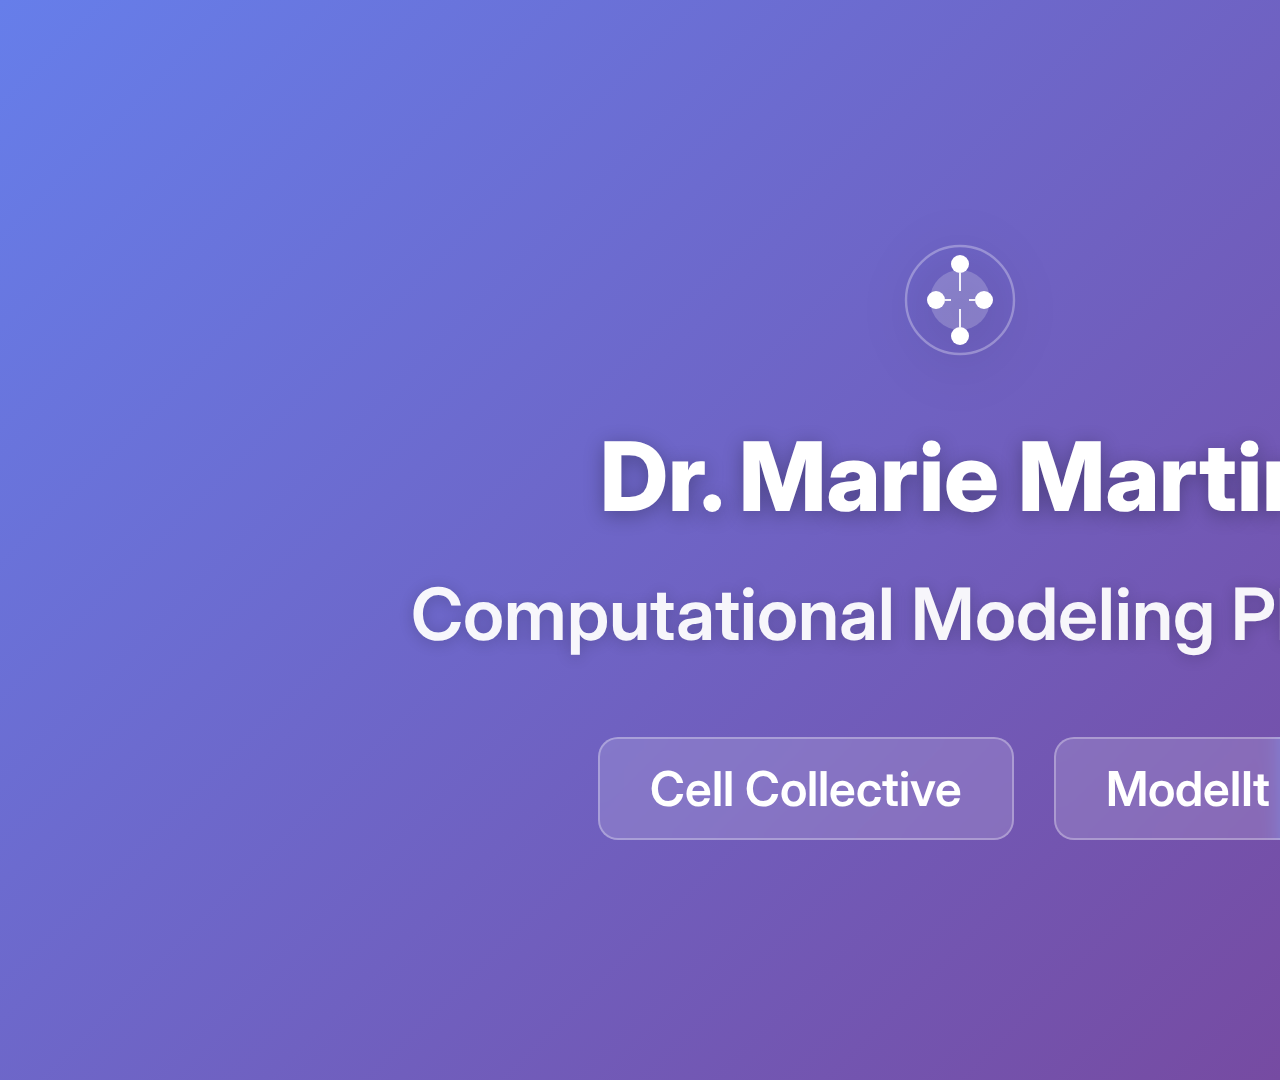
<file: coverslide1.html>
<!DOCTYPE html>
<html lang="en">
<head>
    <meta charset="UTF-8">
    <meta name="viewport" content="width=device-width, initial-scale=1.0">
    <title>Dr. Marie Martin - Computational Modeling Platform</title>
    <style>
        @import url('https://fonts.googleapis.com/css2?family=Inter:wght@400;600;800&display=swap');

        * {
            margin: 0;
            padding: 0;
            box-sizing: border-box;
        }

        body {
            font-family: 'Inter', sans-serif;
            width: 1920px;
            height: 1080px;
            background: linear-gradient(135deg, #667eea 0%, #764ba2 100%);
            display: flex;
            align-items: center;
            justify-content: center;
            overflow: hidden;
        }

        .container {
            text-align: center;
            color: white;
            padding: 60px;
            max-width: 1400px;
        }

        .logo {
            margin-bottom: 60px;
            animation: fadeInDown 0.8s ease-out;
        }

        .logo svg {
            width: 120px;
            height: 120px;
            filter: drop-shadow(0 10px 30px rgba(0, 0, 0, 0.3));
        }

        h1 {
            font-size: 96px;
            font-weight: 800;
            margin-bottom: 40px;
            line-height: 1.1;
            text-shadow: 0 4px 20px rgba(0, 0, 0, 0.3);
            animation: fadeInUp 0.8s ease-out 0.2s both;
        }

        .subtitle {
            font-size: 72px;
            font-weight: 600;
            color: rgba(255, 255, 255, 0.95);
            margin-bottom: 80px;
            text-shadow: 0 2px 15px rgba(0, 0, 0, 0.2);
            animation: fadeInUp 0.8s ease-out 0.4s both;
        }

        .brand-line {
            display: flex;
            align-items: center;
            justify-content: center;
            gap: 40px;
            font-size: 48px;
            font-weight: 600;
            animation: fadeIn 0.8s ease-out 0.6s both;
        }

        .brand-item {
            background: rgba(255, 255, 255, 0.15);
            backdrop-filter: blur(10px);
            padding: 20px 50px;
            border-radius: 20px;
            border: 2px solid rgba(255, 255, 255, 0.3);
        }

        @keyframes fadeInDown {
            from {
                opacity: 0;
                transform: translateY(-30px);
            }
            to {
                opacity: 1;
                transform: translateY(0);
            }
        }

        @keyframes fadeInUp {
            from {
                opacity: 0;
                transform: translateY(30px);
            }
            to {
                opacity: 1;
                transform: translateY(0);
            }
        }

        @keyframes fadeIn {
            from {
                opacity: 0;
            }
            to {
                opacity: 1;
            }
        }
    </style>
</head>
<body>
    <div class="container">
        <div class="logo">
            <svg viewBox="0 0 200 200" fill="none">
                <circle cx="100" cy="100" r="90" stroke="white" stroke-width="4" opacity="0.3"/>
                <circle cx="100" cy="100" r="50" fill="white" opacity="0.2"/>
                <circle cx="100" cy="40" r="15" fill="white"/>
                <circle cx="140" cy="100" r="15" fill="white"/>
                <circle cx="100" cy="160" r="15" fill="white"/>
                <circle cx="60" cy="100" r="15" fill="white"/>
                <line x1="100" y1="55" x2="100" y2="85" stroke="white" stroke-width="3"/>
                <line x1="125" y1="100" x2="115" y2="100" stroke="white" stroke-width="3"/>
                <line x1="100" y1="145" x2="100" y2="115" stroke="white" stroke-width="3"/>
                <line x1="75" y1="100" x2="85" y2="100" stroke="white" stroke-width="3"/>
            </svg>
        </div>

        <h1>Dr. Marie Martin</h1>
        <div class="subtitle">Computational Modeling Platform</div>

        <div class="brand-line">
            <div class="brand-item">Cell Collective</div>
            <div class="brand-item">ModelIt</div>
        </div>
    </div>
</body>
</html>
</file>
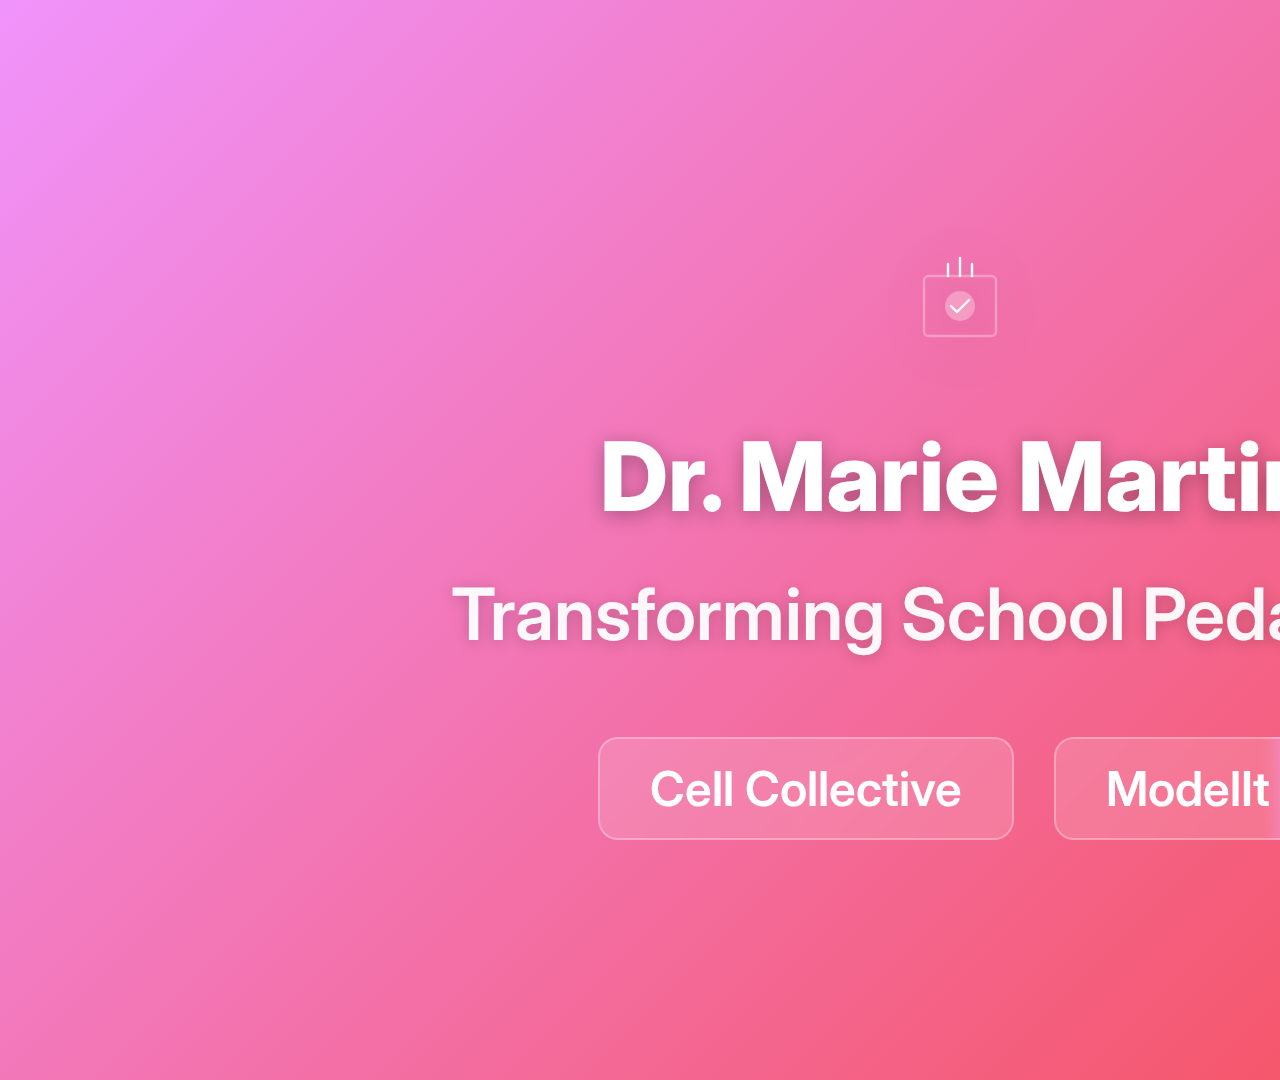
<file: coverslide2.html>
<!DOCTYPE html>
<html lang="en">
<head>
    <meta charset="UTF-8">
    <meta name="viewport" content="width=device-width, initial-scale=1.0">
    <title>Dr. Marie Martin - Transforming School Pedagogy</title>
    <style>
        @import url('https://fonts.googleapis.com/css2?family=Inter:wght@400;600;800&display=swap');

        * {
            margin: 0;
            padding: 0;
            box-sizing: border-box;
        }

        body {
            font-family: 'Inter', sans-serif;
            width: 1920px;
            height: 1080px;
            background: linear-gradient(135deg, #f093fb 0%, #f5576c 100%);
            display: flex;
            align-items: center;
            justify-content: center;
            overflow: hidden;
        }

        .container {
            text-align: center;
            color: white;
            padding: 60px;
            max-width: 1400px;
        }

        .logo {
            margin-bottom: 60px;
            animation: fadeInDown 0.8s ease-out;
        }

        .logo svg {
            width: 120px;
            height: 120px;
            filter: drop-shadow(0 10px 30px rgba(0, 0, 0, 0.3));
        }

        h1 {
            font-size: 96px;
            font-weight: 800;
            margin-bottom: 40px;
            line-height: 1.1;
            text-shadow: 0 4px 20px rgba(0, 0, 0, 0.3);
            animation: fadeInUp 0.8s ease-out 0.2s both;
        }

        .subtitle {
            font-size: 72px;
            font-weight: 600;
            color: rgba(255, 255, 255, 0.95);
            margin-bottom: 80px;
            text-shadow: 0 2px 15px rgba(0, 0, 0, 0.2);
            animation: fadeInUp 0.8s ease-out 0.4s both;
        }

        .brand-line {
            display: flex;
            align-items: center;
            justify-content: center;
            gap: 40px;
            font-size: 48px;
            font-weight: 600;
            animation: fadeIn 0.8s ease-out 0.6s both;
        }

        .brand-item {
            background: rgba(255, 255, 255, 0.15);
            backdrop-filter: blur(10px);
            padding: 20px 50px;
            border-radius: 20px;
            border: 2px solid rgba(255, 255, 255, 0.3);
        }

        @keyframes fadeInDown {
            from {
                opacity: 0;
                transform: translateY(-30px);
            }
            to {
                opacity: 1;
                transform: translateY(0);
            }
        }

        @keyframes fadeInUp {
            from {
                opacity: 0;
                transform: translateY(30px);
            }
            to {
                opacity: 1;
                transform: translateY(0);
            }
        }

        @keyframes fadeIn {
            from {
                opacity: 0;
            }
            to {
                opacity: 1;
            }
        }
    </style>
</head>
<body>
    <div class="container">
        <div class="logo">
            <svg viewBox="0 0 200 200" fill="none">
                <!-- Education/book icon -->
                <rect x="40" y="60" width="120" height="100" rx="8" stroke="white" stroke-width="4" opacity="0.3"/>
                <path d="M100 60 L100 30 M80 60 L80 40 M120 60 L120 40" stroke="white" stroke-width="4" stroke-linecap="round"/>
                <circle cx="100" cy="110" r="25" fill="white" opacity="0.3"/>
                <path d="M85 110 L95 120 L115 100" stroke="white" stroke-width="4" stroke-linecap="round" stroke-linejoin="round"/>
            </svg>
        </div>

        <h1>Dr. Marie Martin</h1>
        <div class="subtitle">Transforming School Pedagogy</div>

        <div class="brand-line">
            <div class="brand-item">Cell Collective</div>
            <div class="brand-item">ModelIt</div>
        </div>
    </div>
</body>
</html>
</file>
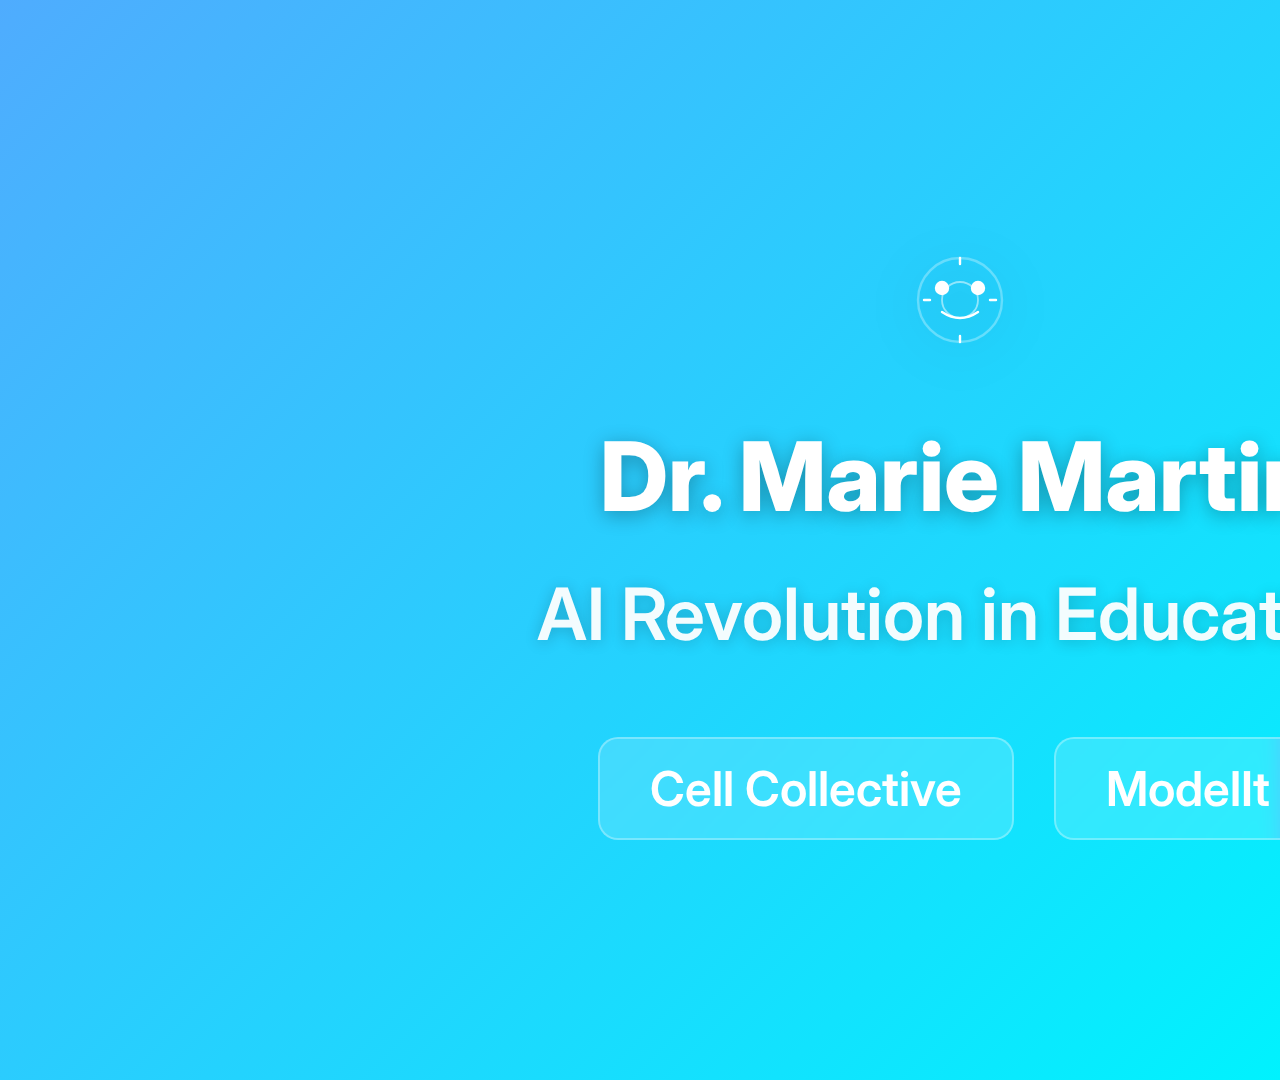
<file: coverslide3.html>
<!DOCTYPE html>
<html lang="en">
<head>
    <meta charset="UTF-8">
    <meta name="viewport" content="width=device-width, initial-scale=1.0">
    <title>Dr. Marie Martin - AI Revolution in Education</title>
    <style>
        @import url('https://fonts.googleapis.com/css2?family=Inter:wght@400;600;800&display=swap');

        * {
            margin: 0;
            padding: 0;
            box-sizing: border-box;
        }

        body {
            font-family: 'Inter', sans-serif;
            width: 1920px;
            height: 1080px;
            background: linear-gradient(135deg, #4facfe 0%, #00f2fe 100%);
            display: flex;
            align-items: center;
            justify-content: center;
            overflow: hidden;
        }

        .container {
            text-align: center;
            color: white;
            padding: 60px;
            max-width: 1400px;
        }

        .logo {
            margin-bottom: 60px;
            animation: fadeInDown 0.8s ease-out;
        }

        .logo svg {
            width: 120px;
            height: 120px;
            filter: drop-shadow(0 10px 30px rgba(0, 0, 0, 0.3));
        }

        h1 {
            font-size: 96px;
            font-weight: 800;
            margin-bottom: 40px;
            line-height: 1.1;
            text-shadow: 0 4px 20px rgba(0, 0, 0, 0.3);
            animation: fadeInUp 0.8s ease-out 0.2s both;
        }

        .subtitle {
            font-size: 72px;
            font-weight: 600;
            color: rgba(255, 255, 255, 0.95);
            margin-bottom: 80px;
            text-shadow: 0 2px 15px rgba(0, 0, 0, 0.2);
            animation: fadeInUp 0.8s ease-out 0.4s both;
        }

        .brand-line {
            display: flex;
            align-items: center;
            justify-content: center;
            gap: 40px;
            font-size: 48px;
            font-weight: 600;
            animation: fadeIn 0.8s ease-out 0.6s both;
        }

        .brand-item {
            background: rgba(255, 255, 255, 0.15);
            backdrop-filter: blur(10px);
            padding: 20px 50px;
            border-radius: 20px;
            border: 2px solid rgba(255, 255, 255, 0.3);
        }

        @keyframes fadeInDown {
            from {
                opacity: 0;
                transform: translateY(-30px);
            }
            to {
                opacity: 1;
                transform: translateY(0);
            }
        }

        @keyframes fadeInUp {
            from {
                opacity: 0;
                transform: translateY(30px);
            }
            to {
                opacity: 1;
                transform: translateY(0);
            }
        }

        @keyframes fadeIn {
            from {
                opacity: 0;
            }
            to {
                opacity: 1;
                transform: translateY(0);
            }
        }
    </style>
</head>
<body>
    <div class="container">
        <div class="logo">
            <svg viewBox="0 0 200 200" fill="none">
                <!-- AI/Technology icon -->
                <circle cx="100" cy="100" r="70" stroke="white" stroke-width="4" opacity="0.3"/>
                <circle cx="70" cy="80" r="12" fill="white"/>
                <circle cx="130" cy="80" r="12" fill="white"/>
                <path d="M70 120 Q100 140 130 120" stroke="white" stroke-width="4" stroke-linecap="round" fill="none"/>
                <path d="M40 100 L50 100 M150 100 L160 100" stroke="white" stroke-width="4" stroke-linecap="round"/>
                <path d="M100 30 L100 40 M100 160 L100 170" stroke="white" stroke-width="4" stroke-linecap="round"/>
                <circle cx="100" cy="100" r="30" stroke="white" stroke-width="3" opacity="0.5"/>
            </svg>
        </div>

        <h1>Dr. Marie Martin</h1>
        <div class="subtitle">AI Revolution in Education</div>

        <div class="brand-line">
            <div class="brand-item">Cell Collective</div>
            <div class="brand-item">ModelIt</div>
        </div>
    </div>
</body>
</html>
</file>
